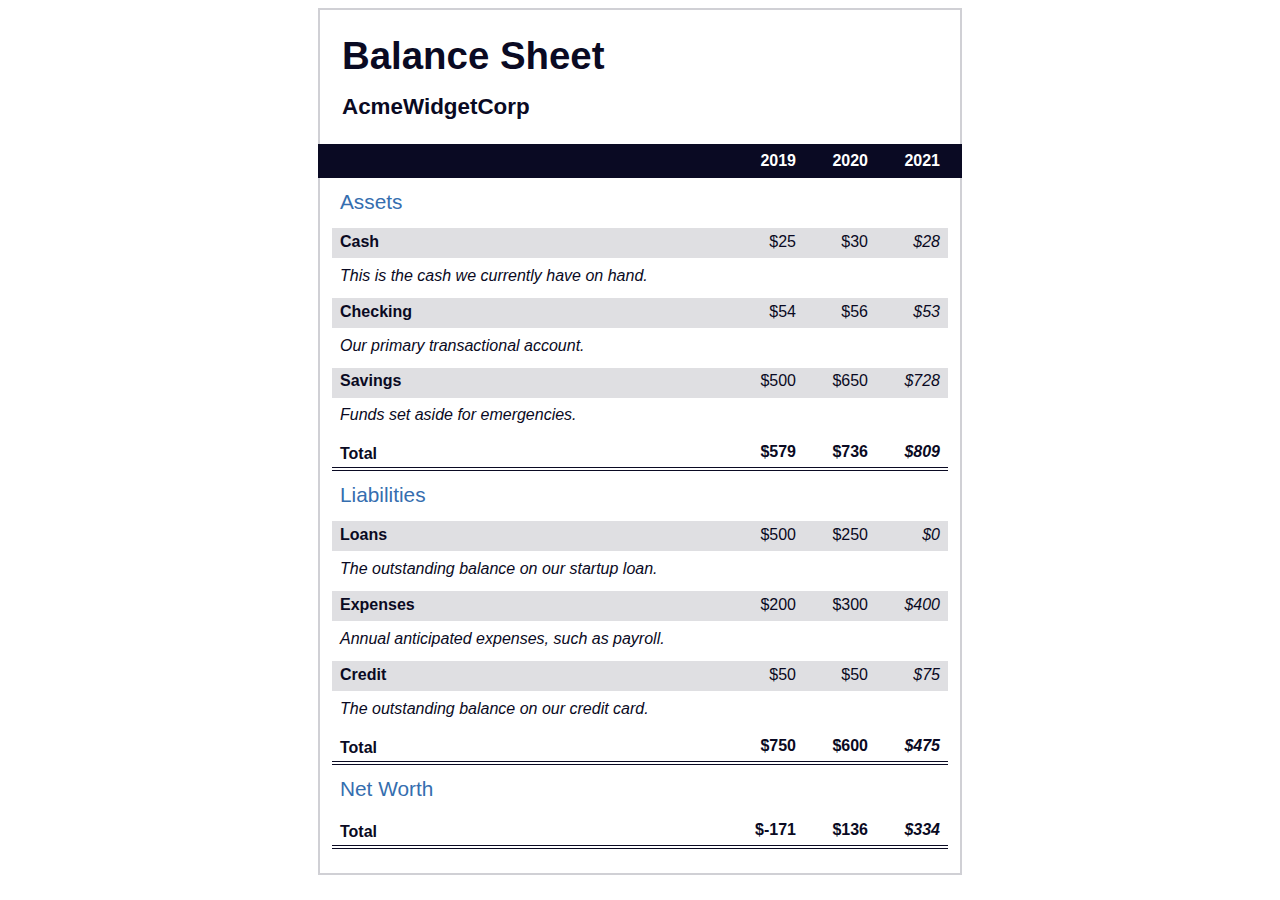
<file: BalanceSheet/index.html>
<!DOCTYPE html>
<html lang="en">

<head>
    <meta charset="UTF-8">
    <meta name="viewport" content="width=device-width, initial-scale=1.0">
    <title>Balance Sheet</title>
    <link rel="stylesheet" href="./styles.css">
</head>

<body>
    <main>
        <section>
            <h1>
                <span class="flex">
                    <span>AcmeWidgetCorp</span>
                    <span>Balance Sheet</span>
                </span>
            </h1>
            <div id="years" aria-hidden="true">
                <span class="year">2019</span>
                <span class="year">2020</span>
                <span class="year">2021</span>
            </div>
            <div class="table-wrap">
                <table>
                    <caption>Assets</caption>
                    <thead>
                        <tr>
                            <td></td>
                            <th><span class="sr-only year">2019</span></th>
                            <th><span class="sr-only year">2020</span></th>
                            <th class="current"><span class="sr-only year">2021</span></th>
                        </tr>
                    </thead>
                    <tbody>
                        <tr class="data">
                            <th>Cash <span class="description">This is the cash we currently have on hand.</span></th>
                            <td>$25</td>
                            <td>$30</td>
                            <td class="current">$28</td>
                        </tr>
                        <tr class="data">
                            <th>Checking <span class="description">Our primary transactional account.</span></th>
                            <td>$54</td>
                            <td>$56</td>
                            <td class="current">$53</td>
                        </tr>
                        <tr class="data">
                            <th>Savings <span class="description">Funds set aside for emergencies.</span></th>
                            <td>$500</td>
                            <td>$650</td>
                            <td class="current">$728</td>
                        </tr>
                        <tr class="total">
                            <th>Total <span class="sr-only">Assets</span></th>
                            <td>$579</td>
                            <td>$736</td>
                            <td class="current">$809</td>
                        </tr>
                    </tbody>
                </table>
                <table>
                    <caption>Liabilities</caption>
                    <thead>
                        <tr>
                            <td></td>
                            <th><span class="sr-only">2019</span></th>
                            <th><span class="sr-only">2020</span></th>
                            <th><span class="sr-only">2021</span></th>
                        </tr>
                    </thead>
                    <tbody>
                        <tr class="data">
                            <th>Loans <span class="description">The outstanding balance on our startup loan.</span></th>
                            <td>$500</td>
                            <td>$250</td>
                            <td class="current">$0</td>
                        </tr>
                        <tr class="data">
                            <th>Expenses <span class="description">Annual anticipated expenses, such as payroll.</span>
                            </th>
                            <td>$200</td>
                            <td>$300</td>
                            <td class="current">$400</td>
                        </tr>
                        <tr class="data">
                            <th>Credit <span class="description">The outstanding balance on our credit card.</span></th>
                            <td>$50</td>
                            <td>$50</td>
                            <td class="current">$75</td>
                        </tr>
                        <tr class="total">
                            <th>Total <span class="sr-only">Liabilities</span></th>
                            <td>$750</td>
                            <td>$600</td>
                            <td class="current">$475</td>
                        </tr>
                    </tbody>
                </table>
                <table>
                    <caption>Net Worth</caption>
                    <thead>
                        <tr>
                            <td></td>
                            <th><span class="sr-only">2019</span></th>
                            <th><span class="sr-only">2020</span></th>
                            <th><span class="sr-only">2021</span></th>
                        </tr>
                    </thead>
                    <tbody>
                        <tr class="total">
                            <th>Total <span class="sr-only">Net Worth</span></th>
                            <td>$-171</td>
                            <td>$136</td>
                            <td class="current">$334</td>
                        </tr>
                    </tbody>
                </table>
            </div>
        </section>
    </main>
</body>

</html>
</file>
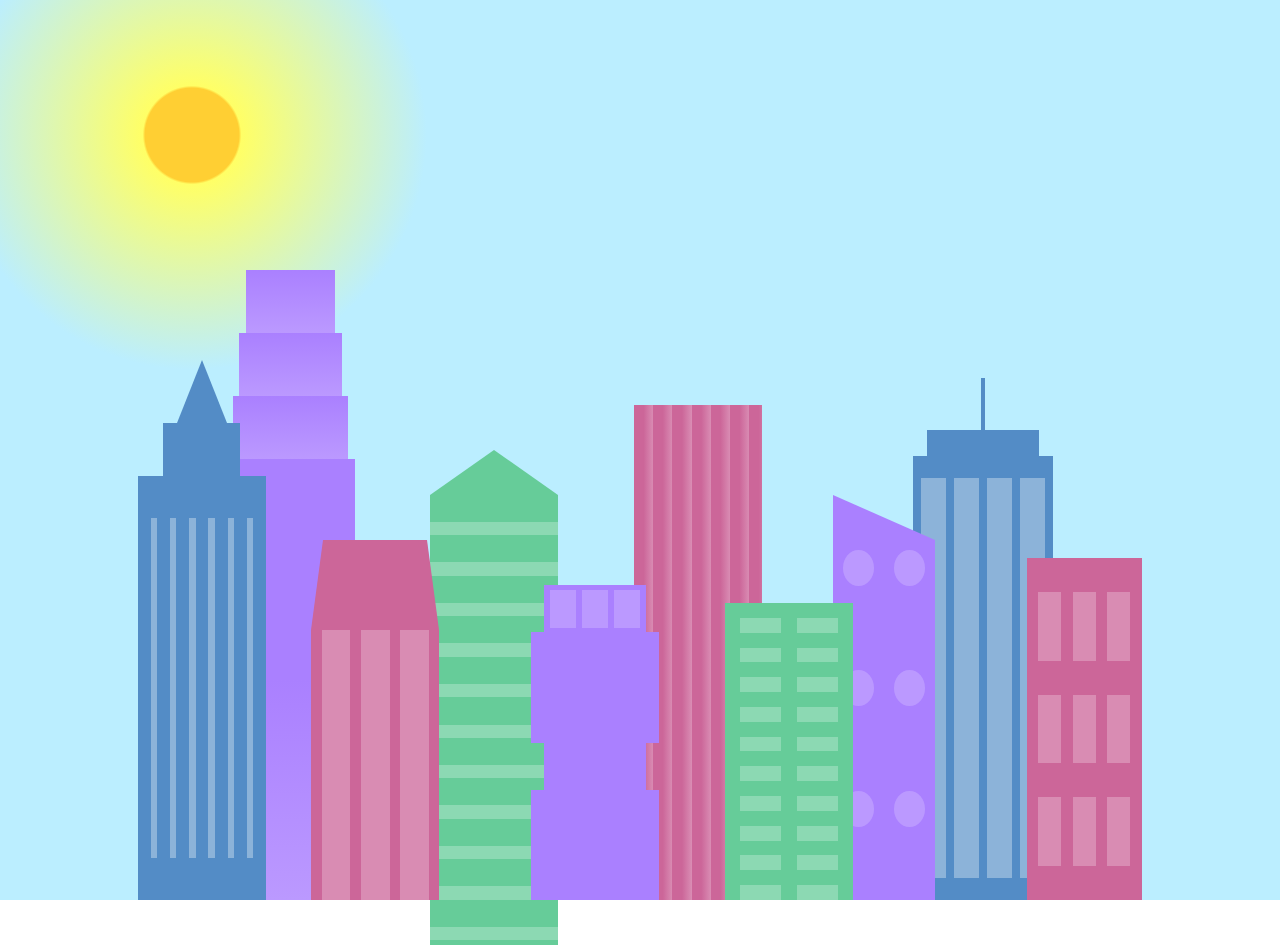
<file: BuildingACitySkyline/index.html>
<!DOCTYPE html>
<html lang="en">    
  <head>
    <meta charset="UTF-8">
    <title>City Skyline</title>
    <link href="styles.css" rel="stylesheet" />   
  </head>

  <body>
    <div class="background-buildings sky">
      <div></div>
      <div></div>
      <div class="bb1 building-wrap">
        <div class="bb1a bb1-window"></div>
        <div class="bb1b bb1-window"></div>
        <div class="bb1c bb1-window"></div>
        <div class="bb1d"></div>
      </div>
      <div class="bb2">
        <div class="bb2a"></div>
        <div class="bb2b"></div>
      </div>
      <div class="bb3"></div>
      <div></div>
      <div class="bb4 building-wrap">
        <div class="bb4a"></div>
        <div class="bb4b"></div>
        <div class="bb4c window-wrap">
          <div class="bb4-window"></div>
          <div class="bb4-window"></div>
          <div class="bb4-window"></div>
          <div class="bb4-window"></div>
        </div>
      </div>
      <div></div>
      <div></div>
    </div>

    <div class="foreground-buildings">
      <div></div>
      <div></div>
      <div class="fb1 building-wrap">
        <div class="fb1a"></div>
        <div class="fb1b"></div>
        <div class="fb1c"></div>
      </div>
      <div class="fb2">
        <div class="fb2a"></div>
        <div class="fb2b window-wrap">
          <div class="fb2-window"></div>
          <div class="fb2-window"></div>
          <div class="fb2-window"></div>
        </div>
      </div>
      <div></div>
      <div class="fb3 building-wrap">
        <div class="fb3a window-wrap">
          <div class="fb3-window"></div>
          <div class="fb3-window"></div>
          <div class="fb3-window"></div>
        </div>
        <div class="fb3b"></div>
        <div class="fb3a"></div>
        <div class="fb3b"></div>
      </div>
      <div class="fb4">
        <div class="fb4a"></div>
        <div class="fb4b">
          <div class="fb4-window"></div>
          <div class="fb4-window"></div>
          <div class="fb4-window"></div>
          <div class="fb4-window"></div>
          <div class="fb4-window"></div>
          <div class="fb4-window"></div>
        </div>
      </div>
      <div class="fb5"></div>
      <div class="fb6"></div>
      <div></div>
      <div></div>
    </div>
  </body>
</html>
</file>
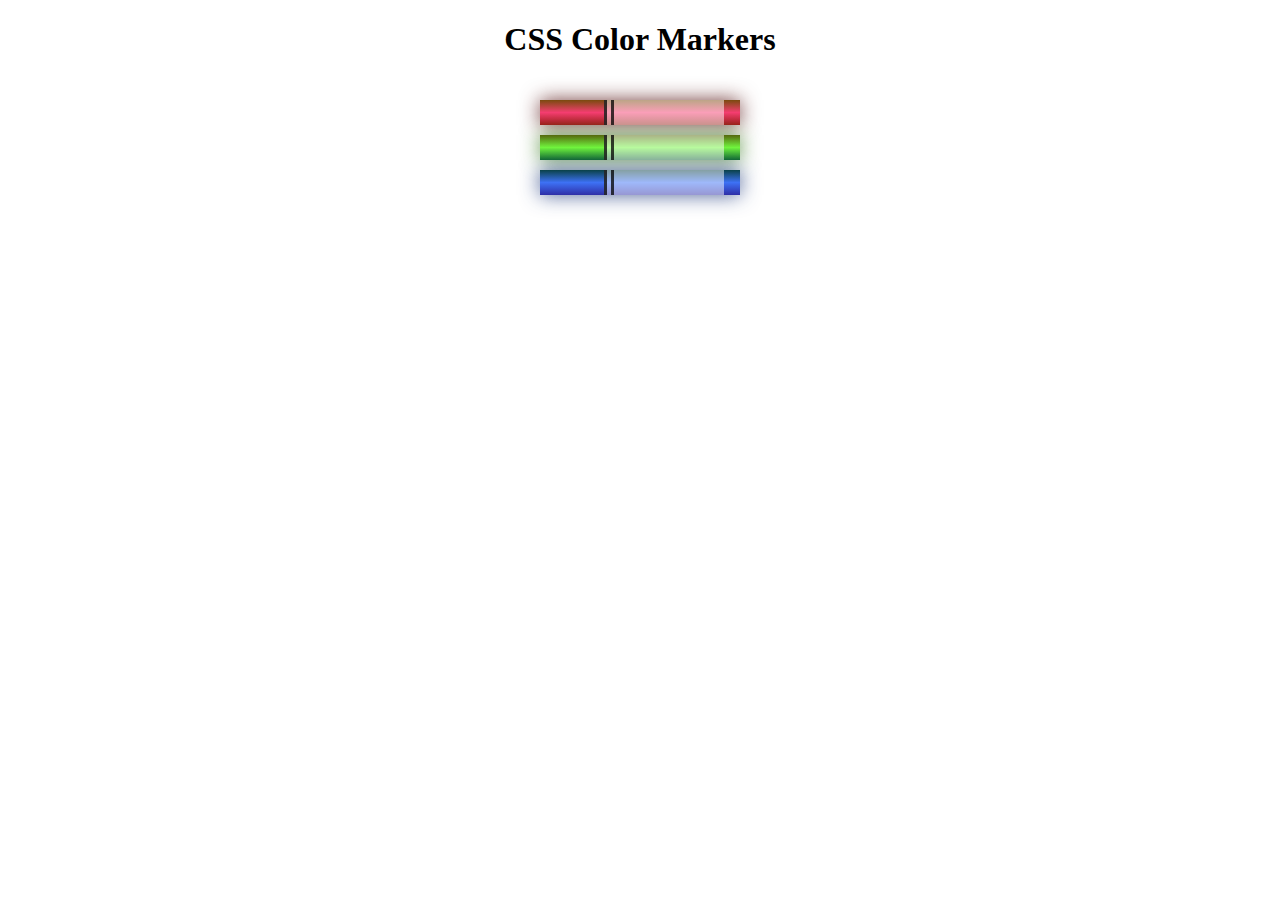
<file: ColoredMarkers/index.html>
<!DOCTYPE html>
<html lang="en">
  <head>
    <meta charset="utf-8">
    <meta name="viewport" content="width=device-width, initial-scale=1.0">
    <title>Colored Markers</title>
    <link rel="stylesheet" href="styles.css">
  </head>
  <body>
    <h1>CSS Color Markers</h1>
    <div class="container">
      <div class="marker red">
        <div class="cap"></div>
        <div class="sleeve"></div>
      </div>
      <div class="marker green">
        <div class="cap"></div>
        <div class="sleeve"></div>
      </div>
      <div class="marker blue">
        <div class="cap"></div>
        <div class="sleeve"></div>
      </div>
    </div>
  </body>
</html>
</file>
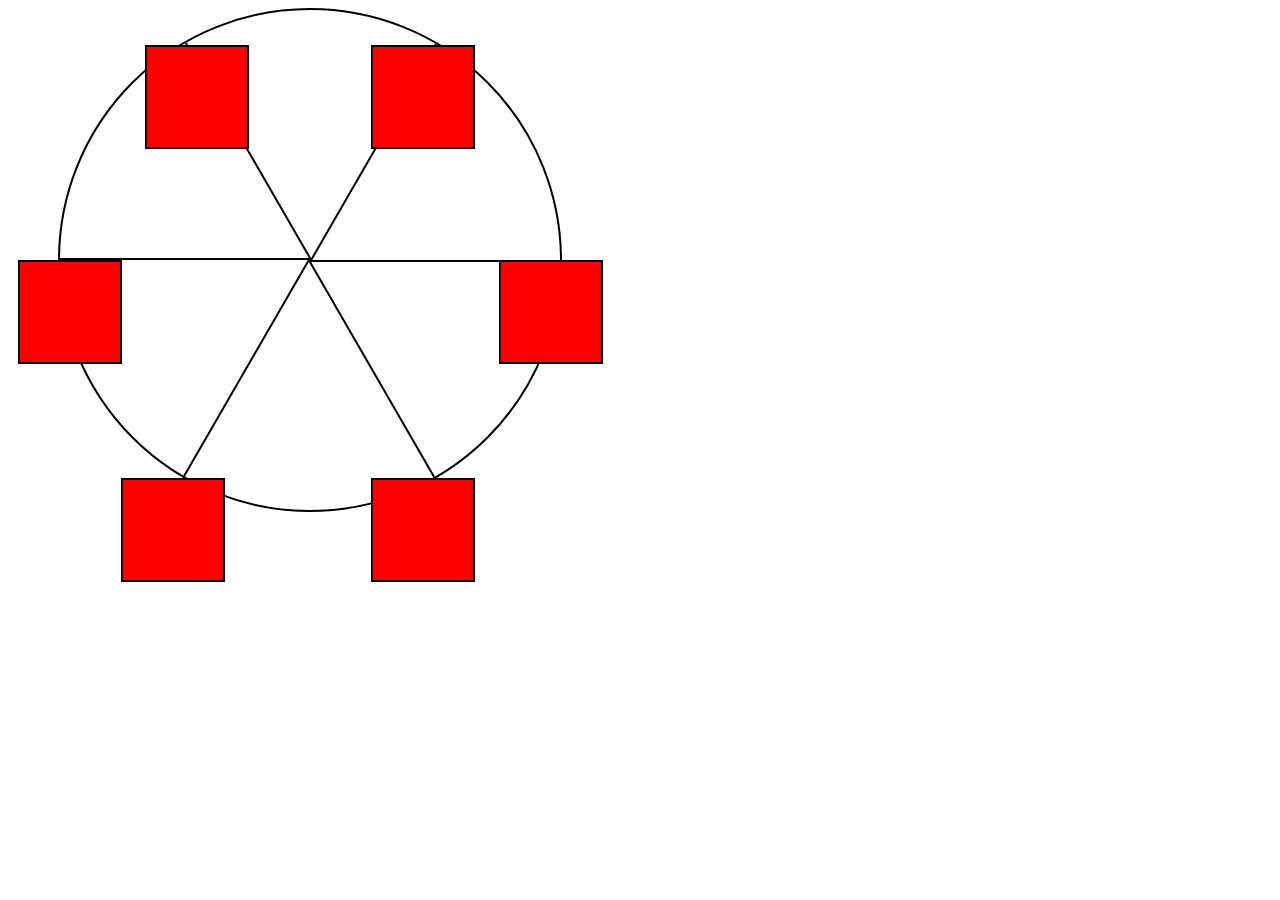
<file: FerrisWheel/index.html>
<!DOCTYPE html>
<html lang="en">

<head>
    <meta charset="UTF-8">
    <title>Ferris Wheel</title>
    <link rel="stylesheet" href="./styles.css">
</head>

<body>
    <div class="wheel">
        <span class="line"></span>
        <span class="line"></span>
        <span class="line"></span>
        <span class="line"></span>
        <span class="line"></span>
        <span class="line"></span>

        <div class="cabin"></div>
        <div class="cabin"></div>
        <div class="cabin"></div>
        <div class="cabin"></div>
        <div class="cabin"></div>
        <div class="cabin"></div>
    </div>
</body>

</html>
</file>
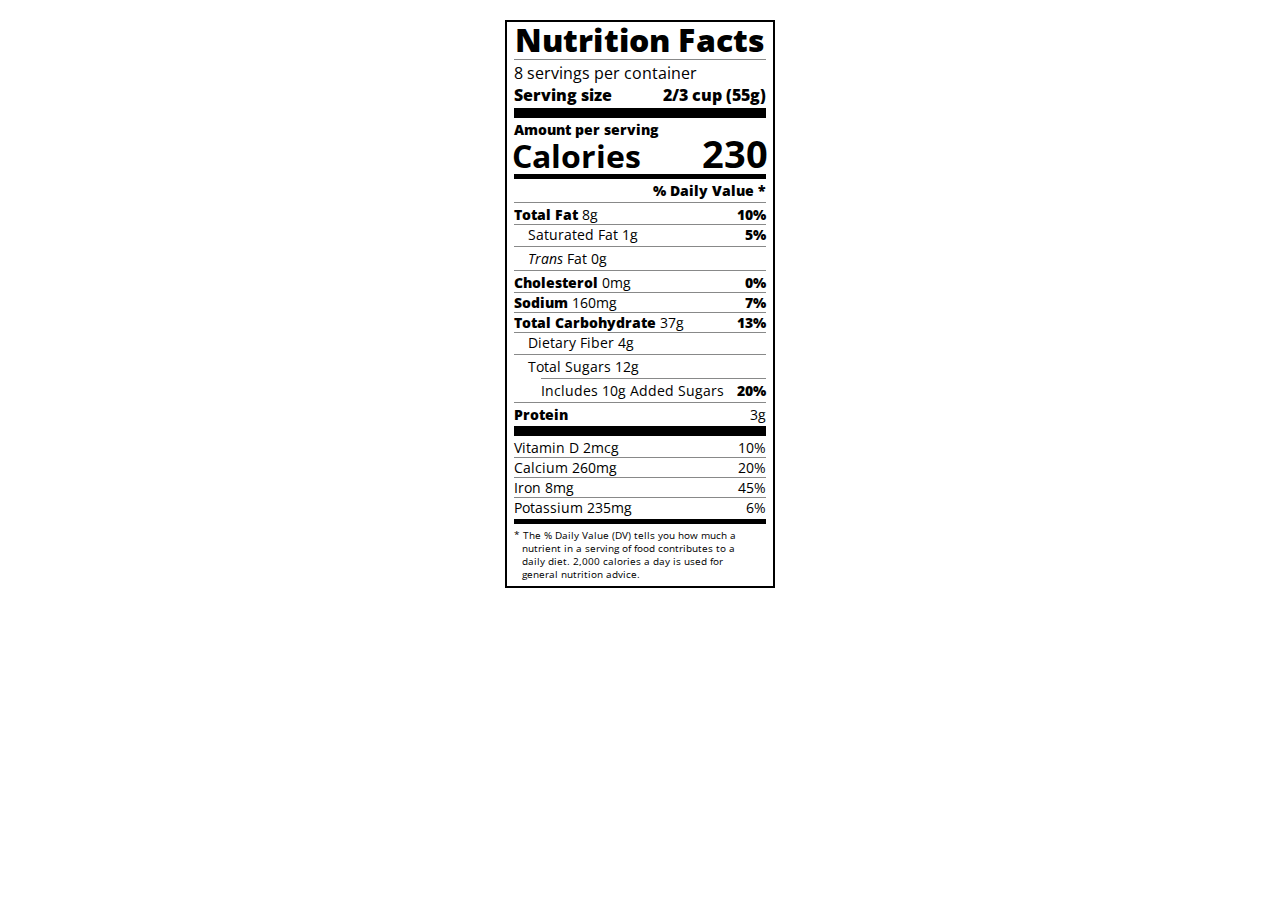
<file: NutritionLabel/index.html>
<!DOCTYPE html>
<html lang="en">

<head>
    <meta charset="UTF-8">
    <title>Nutrition Label</title>
    <link href="https://fonts.googleapis.com/css?family=Open+Sans:400,700,800" rel="stylesheet">
    <link href="./styles.css" rel="stylesheet">
</head>

<body>
    <div class="label">
        <header>
            <h1 class="bold">Nutrition Facts</h1>
            <div class="divider"></div>
            <p>8 servings per container</p>
            <p class="bold">Serving size <span>2/3 cup (55g)</span></p>
        </header>
        <div class="divider large"></div>
        <div class="calories-info">
            <div class="left-container">
                <h2 class="bold small-text">Amount per serving</h2>
                <p>Calories</p>
            </div>
            <span>230</span>
        </div>
        <div class="divider medium"></div>
        <div class="daily-value small-text">
            <p class="bold right no-divider">% Daily Value *</p>
            <div class="divider"></div>
            <p><span><span class="bold">Total Fat</span> 8g</span> <span class="bold">10%</span></p>
            <p class="indent no-divider">Saturated Fat 1g <span class="bold">5%</span></p>
            <div class="divider"></div>
            <p class="indent no-divider"><span><i>Trans</i> Fat 0g</span></p>
            <div class="divider"></div>
            <p><span><span class="bold">Cholesterol</span> 0mg</span> <span class="bold">0%</span></p>
            <p><span><span class="bold">Sodium</span> 160mg</span> <span class="bold">7%</span></p>
            <p><span><span class="bold">Total Carbohydrate</span> 37g</span> <span class="bold">13%</span></p>
            <p class="indent no-divider">Dietary Fiber 4g</p>
            <div class="divider"></div>
            <p class="indent no-divider">Total Sugars 12g</p>
            <div class="divider double-indent"></div>
            <p class="double-indent no-divider">Includes 10g Added Sugars <span class="bold">20%</span>
            <div class="divider"></div>
            <p class="no-divider"><span class="bold">Protein</span> 3g</p>
            <div class="divider large"></div>
            <p>Vitamin D 2mcg <span>10%</span></p>
            <p>Calcium 260mg <span>20%</span></p>
            <p>Iron 8mg <span>45%</span></p>
            <p class="no-divider">Potassium 235mg <span>6%</span></p>
        </div>
        <div class="divider medium"></div>
        <p class="note">* The % Daily Value (DV) tells you how much a nutrient in a serving of food contributes to a
            daily
            diet. 2,000 calories a day is used for general nutrition advice.</p>
    </div>
</body>

</html>
</file>
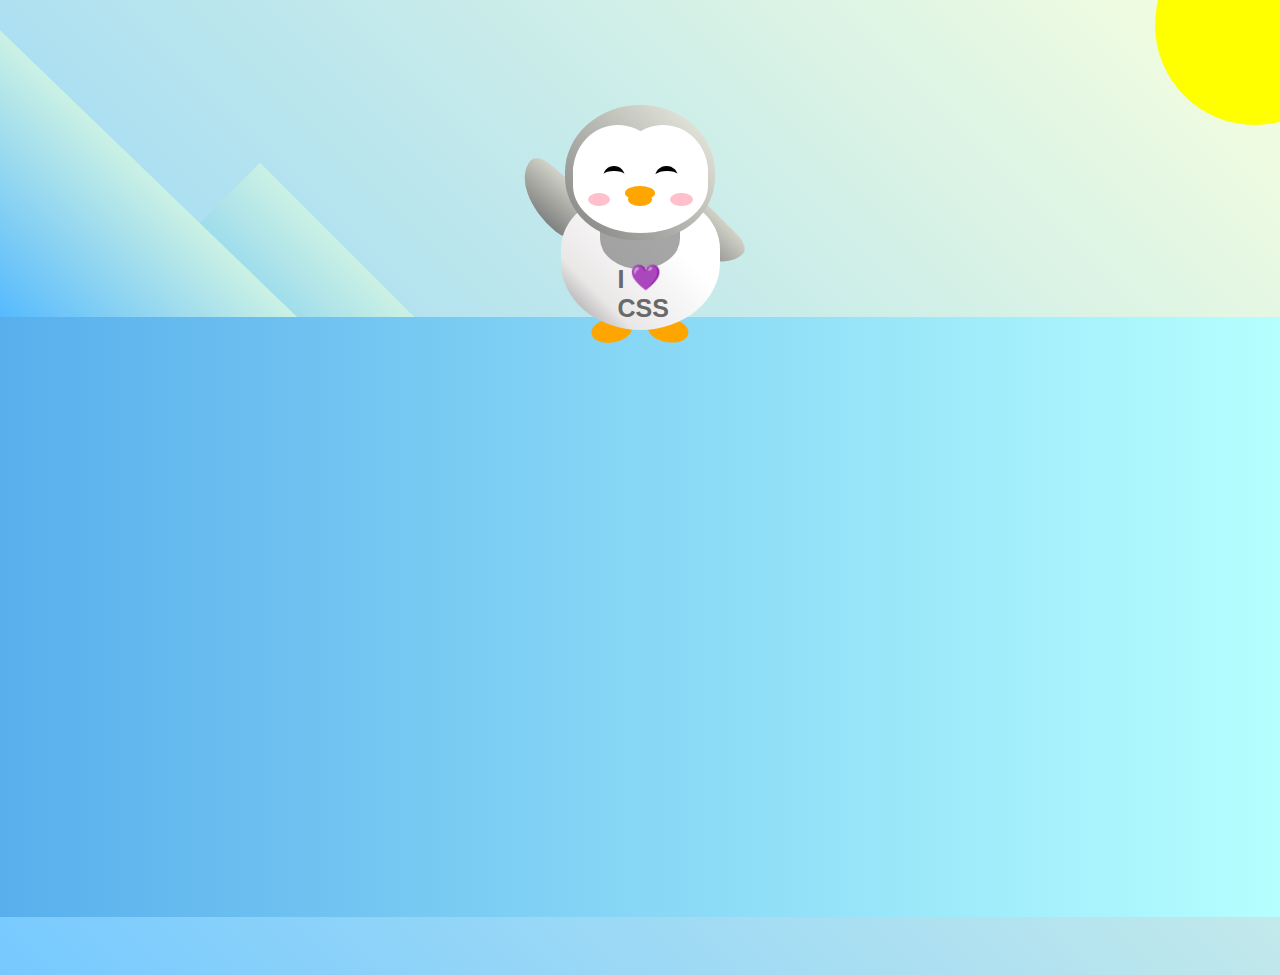
<file: Penguin/index.html>
<!DOCTYPE html>
<html lang="en">

<head>
    <meta charset="UTF-8" />
    <link rel="stylesheet" href="./styles.css" />
    <title>Penguin</title>
    <meta name="viewport" content="width=device-width, initial-scale=1.0" />
</head>

<body>
    <div class="left-mountain"></div>
    <div class="back-mountain"></div>
    <div class="sun"></div>
    <div class="penguin">
        <div class="penguin-head">
            <div class="face left"></div>
            <div class="face right"></div>
            <div class="chin"></div>
            <div class="eye left">
                <div class="eye-lid"></div>
            </div>
            <div class="eye right">
                <div class="eye-lid"></div>
            </div>
            <div class="blush left"></div>
            <div class="blush right"></div>
            <div class="beak top"></div>
            <div class="beak bottom"></div>
        </div>
        <div class="shirt">
            <div>💜</div>
            <p>I CSS</p>
        </div>
        <div class="penguin-body">
            <div class="arm left"></div>
            <div class="arm right"></div>
            <div class="foot left"></div>
            <div class="foot right"></div>
        </div>
    </div>

    <div class="ground"></div>
</body>

</html>
</file>
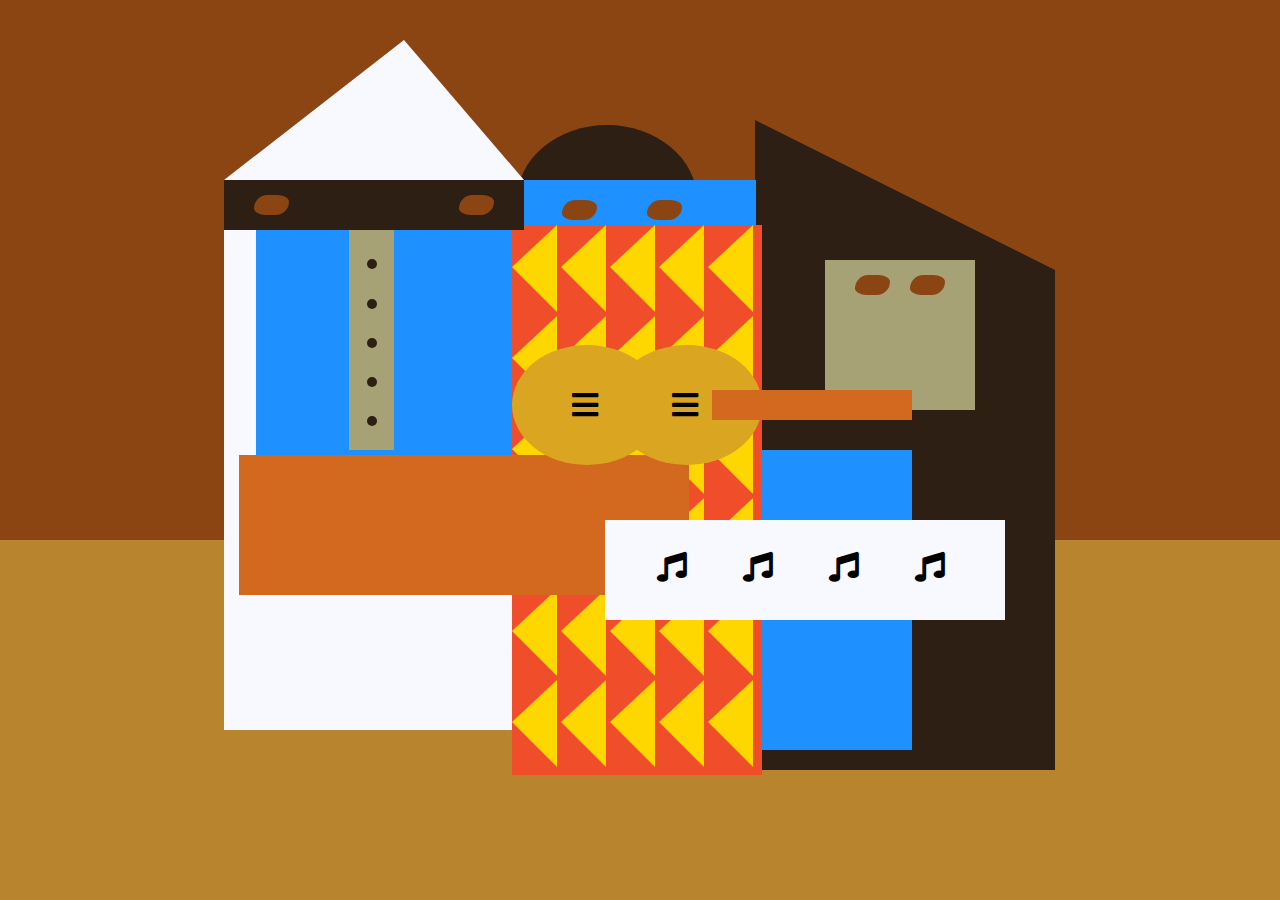
<file: PicassoPainting/index.html>
<!DOCTYPE html>
<html lang="en">

<head>
    <meta charset="utf-8">
    <title>Picasso Painting</title>
    <link rel="stylesheet" href="./styles.css" />
    <link rel="stylesheet" href="https://use.fontawesome.com/releases/v5.8.2/css/all.css">
</head>

<body>
    <div id="back-wall"></div>
    <div class="characters">
        <div id="offwhite-character">
            <div id="white-hat"></div>
            <div id="black-mask">
                <div class="eyes left"></div>
                <div class="eyes right"></div>
            </div>
            <div id="gray-instrument">
                <div class="black-dot"></div>
                <div class="black-dot"></div>
                <div class="black-dot"></div>
                <div class="black-dot"></div>
                <div class="black-dot"></div>
            </div>
            <div id="tan-table"></div>
        </div>
        <div id="black-character">
            <div id="black-hat"></div>
            <div id="gray-mask">
                <div class="eyes left"></div>
                <div class="eyes right"></div>
            </div>
            <div id="white-paper">
                <i class="fas fa-music"></i>
                <i class="fas fa-music"></i>
                <i class="fas fa-music"></i>
                <i class="fas fa-music"></i>
            </div>
        </div>
        <div class="blue" id="blue-left"></div>
        <div class="blue" id="blue-right"></div>
        <div id="orange-character">
            <div id="black-round-hat"></div>
            <div id="eyes-div">
                <div class="eyes left"></div>
                <div class="eyes right"></div>
            </div>
            <div id="triangles">
                <div class="triangle"></div>
                <div class="triangle"></div>
                <div class="triangle"></div>
                <div class="triangle"></div>
                <div class="triangle"></div>
                <div class="triangle"></div>
                <div class="triangle"></div>
                <div class="triangle"></div>
                <div class="triangle"></div>
                <div class="triangle"></div>
                <div class="triangle"></div>
                <div class="triangle"></div>
                <div class="triangle"></div>
                <div class="triangle"></div>
                <div class="triangle"></div>
                <div class="triangle"></div>
                <div class="triangle"></div>
                <div class="triangle"></div>
                <div class="triangle"></div>
                <div class="triangle"></div>
                <div class="triangle"></div>
                <div class="triangle"></div>
                <div class="triangle"></div>
                <div class="triangle"></div>
                <div class="triangle"></div>
                <div class="triangle"></div>
                <div class="triangle"></div>
                <div class="triangle"></div>
                <div class="triangle"></div>
                <div class="triangle"></div>
            </div>
            <div id="guitar">
                <div class="guitar" id="guitar-left">
                    <i class="fas fa-bars"></i>
                </div>
                <div class="guitar" id="guitar-right">
                    <i class="fas fa-bars"></i>
                </div>
                <div id="guitar-neck"></div>
            </div>
        </div>
    </div>
</body>

</html>
</file>
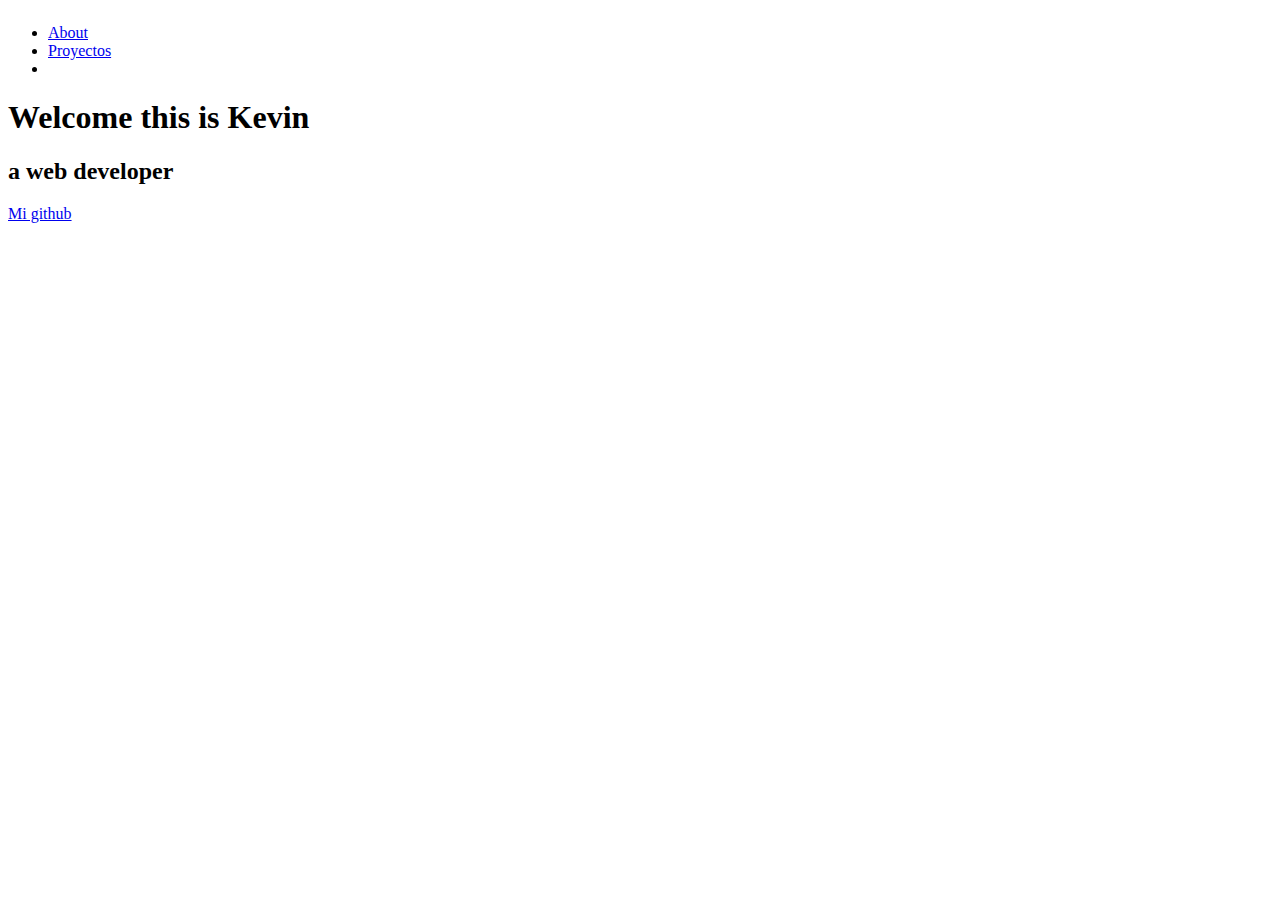
<file: Portafolio/index.html>
<!DOCTYPE html>
<html lang="en">

<head>
    <meta charset="UTF-8">
    <meta name='viewport' content='width=device-width, initial-scale=1'>
    <link rel="stylesheet" href="styles.css">
</head>

<body>
    <header>
        <nav id="navbar">
            <ul>
                <li>
                    <a class="nav-link" href="#welcome-section">About<a>
                </li>
                <li><a class="nav-link" href="#projects">Proyectos</a></li>
                <li><a class="nav-link" href=""></a></li>
            </ul>
        </nav>
    </header>
    <main>
        <div>
            <section id="welcome-section">
                <h1>Welcome this is Kevin</h1>
                <h2>a web developer</h2>
            </section>
        </div>
        <div>
            <section id="projects">
                <div class="project-tile">
                    <a id="profile-link" href="https://github.com/kjarj54" target="_blank">Mi github</a>
                </div>
            </section>
        </div>
        <div>
            <section id="">

            </section>
        </div>
    </main>
</body>

</html>
</file>
<file: BalanceSheet/styles.css>
span[class~="sr-only"] {
    border: 0 !important;
    clip: rect(1px, 1px, 1px, 1px) !important;
    clip-path: inset(50%) !important;
    height: 1px !important;
    width: 1px !important;
    position: absolute !important;
    overflow: hidden !important;
    white-space: nowrap !important;
    padding: 0 !important;
    margin: -1px !important;
  }
  
  html {
    box-sizing: border-box;
  }
  
  body {
    font-family: sans-serif;
    color: #0a0a23;
  }
  
  h1 {
    max-width: 37.25rem;
    margin: 0 auto;
    padding: 1.5rem 1.25rem;
  }
  
  h1 .flex {
    display: flex;
    flex-direction: column-reverse;
    gap: 1rem;
  }
  
  h1 .flex span:first-of-type {
    font-size: 0.7em;
  }
  
  h1 .flex span:last-of-type {
    font-size: 1.2em;
  }
  
  section {
    max-width: 40rem;
    margin: 0 auto;
    border: 2px solid #d0d0d5;
  }
  
  #years {
    display: flex;
    justify-content: flex-end;
    position: sticky;
    z-index: 999;
    top: 0;
    background: #0a0a23;
    color: #fff;
    padding: 0.5rem calc(1.25rem + 2px) 0.5rem 0;
    margin: 0 -2px;
  }
  
  #years span[class] {
    font-weight: bold;
    width: 4.5rem;
    text-align: right;
  }
  
  .table-wrap {
    padding: 0 0.75rem 1.5rem 0.75rem;
  }
  
  table {
    border-collapse: collapse;
    border: 0;
    width: 100%;
    position: relative;
    margin-top: 3rem;
  }
  
  table caption {
    color: #356eaf;
    font-size: 1.3em;
    font-weight: normal;
    position: absolute;
    top: -2.25rem;
    left: 0.5rem;
  }
  
  tbody td {
    width: 100vw;
    min-width: 4rem;
    max-width: 4rem;
  }
  
  tbody th {
    width: calc(100% - 12rem);
  }
  
  tr[class="total"] {
    border-bottom: 4px double #0a0a23;
    font-weight: bold;
  }
  
  tr[class="total"] th {
    text-align: left;
    padding: 0.5rem 0 0.25rem 0.5rem;
  }
  
  tr.total td {
    text-align: right;
    padding: 0 0.25rem;
  }
  
  tr.total td:nth-of-type(3) {
    padding-right: 0.5rem;
  }
  
  tr.total:hover {
    background-color: #99c9ff;
  }
  
  td.current {
    font-style: italic;
  }
  
  tr.data {
    background-image: linear-gradient(to bottom, #dfdfe2 1.845rem, white 1.845rem);
  }
  
  tr.data th {
    text-align: left;
    padding-top: 0.3rem;
    padding-left: 0.5rem;
  }
  
  tr.data th .description {
    display: block;
    font-weight: normal;
    font-style: italic;
    padding: 1rem 0 0.75rem;
    margin-right: -13.5rem;
  }
  
  tr.data td {
    vertical-align: top;
    padding: 0.3rem 0.25rem 0;
    text-align: right;
  }
  
  tr.data td:last-of-type{
    padding-right:0.5rem;
  }
</file>
<file: BuildingACitySkyline/styles.css>
:root {
    --building-color1: #aa80ff;
    --building-color2: #66cc99;
    --building-color3: #cc6699;
    --building-color4: #538cc6;
    --window-color1: #bb99ff;
    --window-color2: #8cd9b3;
    --window-color3: #d98cb3;
    --window-color4: #8cb3d9;
  }
  
  * {
    box-sizing: border-box;
  }
  
  body {
    height: 100vh;
    margin: 0;
    overflow: hidden;
  }
  
  .background-buildings, .foreground-buildings {
    width: 100%;
    height: 100%;
    display: flex;
    align-items: flex-end;
    justify-content: space-evenly;
    position: absolute;
    top: 0;
  }
  
  .building-wrap {
    display: flex;
    flex-direction: column;
    align-items: center;
  }
  
  .window-wrap {
    display: flex;
    align-items: center;
    justify-content: space-evenly;
  }
  
  .sky {
    background: radial-gradient(
        closest-corner circle at 15% 15%,
        #ffcf33,
        #ffcf33 20%,
        #ffff66 21%,
        #bbeeff 100%
      );
  }
  
  /* BACKGROUND BUILDINGS - "bb" stands for "background building" */
  .bb1 {
    width: 10%;
    height: 70%;
  }
  
  .bb1a {
    width: 70%;
  }
    
  .bb1b {
    width: 80%;
  }
    
  .bb1c {
    width: 90%;
  }
  
  .bb1d {
    width: 100%;
    height: 70%;
    background: linear-gradient(
        var(--building-color1) 50%,
        var(--window-color1)
      );
  }
  
  .bb1-window {
    height: 10%;
    background: linear-gradient(
        var(--building-color1),
        var(--window-color1)
      );
  }
  
  .bb2 {
    width: 10%;
    height: 50%;
  }
  
  .bb2a {
    border-bottom: 5vh solid var(--building-color2);
    border-left: 5vw solid transparent;
    border-right: 5vw solid transparent;
  }
  
  .bb2b {
    width: 100%;
    height: 100%;
    background: repeating-linear-gradient(
        var(--building-color2),
        var(--building-color2) 6%,
        var(--window-color2) 6%,
        var(--window-color2) 9%
      );
  }
  
  .bb3 {
    width: 10%;
    height: 55%;
    background: repeating-linear-gradient(
        90deg,
        var(--building-color3),
        var(--building-color3),
        var(--window-color3) 15%
      );
  }
  
  .bb4 {
    width: 11%;
    height: 58%;
  }
  
  .bb4a {
    width: 3%;
    height: 10%;
    background-color: var(--building-color4);
  }
  
  .bb4b {
    width: 80%;
    height: 5%;
    background-color: var(--building-color4);
  }
    
  .bb4c {
    width: 100%;
    height: 85%;
    background-color: var(--building-color4);
  }
  
  .bb4-window {
    width: 18%;
    height: 90%;
    background-color: var(--window-color4);
  }
  
  /* FOREGROUND BUILDINGS - "fb" stands for "foreground building" */
  .fb1 {
    width: 10%;
    height: 60%;
  }
  
  .fb1a {
    border-bottom: 7vh solid var(--building-color4);
    border-left: 2vw solid transparent;
    border-right: 2vw solid transparent;
  }
  
  .fb1b {
    width: 60%;
    height: 10%;
    background-color: var(--building-color4);
  }
    
  .fb1c {
    width: 100%;
    height: 80%;
    background: repeating-linear-gradient(
        90deg,
        var(--building-color4),
        var(--building-color4) 10%,
        transparent 10%,
        transparent 15%
      ),
      repeating-linear-gradient(
        var(--building-color4),
        var(--building-color4) 10%,
        var(--window-color4) 10%,
        var(--window-color4) 90%
      );
  }
  
  .fb2 {
    width: 10%;
    height: 40%;
  }
  
  .fb2a {
    width: 100%;
    border-bottom: 10vh solid var(--building-color3);
    border-left: 1vw solid transparent;
    border-right: 1vw solid transparent;
  }
  
  .fb2b {
    width: 100%;
    height: 75%;
    background-color: var(--building-color3);
  }
  
  .fb2-window {
    width: 22%;
    height: 100%;
    background-color: var(--window-color3);
  }
  
  .fb3 {
    width: 10%;
    height: 35%;
  }
    
  .fb3a {
    width: 80%;
    height: 15%;
    background-color: var(--building-color1);
  }
    
  .fb3b {
    width: 100%;
    height: 35%;
    background-color: var(--building-color1);
  }
  
  .fb3-window {
    width: 25%;
    height: 80%;
    background-color: var(--window-color1);
  }
  
  .fb4 {
    width: 8%;
    height: 45%;
    position: relative;
    left: 10%;
  }
  
  .fb4a {
    border-top: 5vh solid transparent;
    border-left: 8vw solid var(--building-color1);
  }
  
  .fb4b {
    width: 100%;
    height: 89%;
    background-color: var(--building-color1);
    display: flex;
    flex-wrap: wrap;
  }
  
  .fb4-window {
    width: 30%;
    height: 10%;
    border-radius: 50%;
    background-color: var(--window-color1);
    margin: 10%;
  }
  
  .fb5 {
    width: 10%;
    height: 33%;
    position: relative;
    right: 10%;
    background: repeating-linear-gradient(
        var(--building-color2),
        var(--building-color2) 5%,
        transparent 5%,
        transparent 10%
      ),
      repeating-linear-gradient(
        90deg,
        var(--building-color2),
        var(--building-color2) 12%,
        var(--window-color2) 12%,
        var(--window-color2) 44%
      );
  }
  
  .fb6 {
    width: 9%;
    height: 38%;
    background: repeating-linear-gradient(
        90deg,
        var(--building-color3),
        var(--building-color3) 10%,
        transparent 10%,
        transparent 30%
      ),
      repeating-linear-gradient(
        var(--building-color3),
        var(--building-color3) 10%,
        var(--window-color3) 10%,
        var(--window-color3) 30%
      );
  }
  
  @media (max-width: 1000px) {
    :root {
      --building-color1: #000;
      --building-color2: #000;
      --building-color3: #000;
      --building-color4: #000;
      --window-color1:#777;
      --window-color2:#777;
      --window-color3:#777;
      --window-color4:#777;
    }
    .sky {
      background: radial-gradient(
          closest-corner circle at 15% 15%,
          #ccc,
          #ccc 20%,
          #445 21%,
          #223 100%
        );
    }
  }
</file>
<file: ColoredMarkers/styles.css>
h1 {
    text-align: center;
  }
  
  .container {
    background-color: rgb(255, 255, 255);
    padding: 10px 0;
  }
  
  .marker {
    width: 200px;
    height: 25px;
    margin: 10px auto;
  }
  
  .cap {
    width: 60px;
    height: 25px;
  }
  
  .sleeve {
    width: 110px;
    height: 25px;
    background-color: rgba(255, 255, 255, 0.5);
    border-left: 10px double rgba(0, 0, 0, 0.75);
  }
  
  .cap, .sleeve {
    display: inline-block;
  }
  
  .red {
    background: linear-gradient(rgb(122, 74, 14), rgb(245, 62, 113), rgb(162, 27, 27));
    box-shadow: 0 0 20px 0 rgba(83, 14, 14, 0.8);
  }
  
  .green {
    background: linear-gradient(#55680D, #71F53E, #116C31);
    box-shadow: 0 0 20px 0 #3B7E20CC;
  }
  
  .blue {
    background: linear-gradient(hsl(186, 76%, 16%), hsl(223, 90%, 60%), hsl(240, 56%, 42%));
    box-shadow: 0 0 20px 0 hsla(223, 59%, 31%, 0.8);
  }
</file>
<file: FerrisWheel/styles.css>
.wheel {
  border: 2px solid black;
  border-radius: 50%;
  margin-left: 50px;
  position: absolute;
  height: 55vw;
  width: 55vw;
  max-width: 500px;
  max-height: 500px;
  animation-name: wheel;
  animation-duration: 10s;
  animation-iteration-count: infinite;
  animation-timing-function: linear;
}

.line {
  background-color: black;
  width: 50%;
  height: 2px;
  position: absolute;
  top: 50%;
  left: 50%;
  transform-origin: 0% 0%;
}

.line:nth-of-type(2) {
  transform: rotate(60deg);
}
.line:nth-of-type(3) {
  transform: rotate(120deg);
}
.line:nth-of-type(4) {
  transform: rotate(180deg);
}
.line:nth-of-type(5) {
  transform: rotate(240deg);
}
.line:nth-of-type(6) {
  transform: rotate(300deg);
}

.cabin {
  background-color: red;
  width: 20%;
  height: 20%;
  position: absolute;
  border: 2px solid;
  transform-origin: 50% 0%;
  animation: cabins 10s ease-in-out infinite;
}

.cabin:nth-of-type(1) {
  right: -8.5%;
  top: 50%;
}
.cabin:nth-of-type(2) {
  right: 17%;
  top: 93.5%;
}
.cabin:nth-of-type(3) {
  right: 67%;
  top: 93.5%;
}
.cabin:nth-of-type(4) {
  left: -8.5%;
  top: 50%;
}
.cabin:nth-of-type(5) {
  left: 17%;
  top: 7%;
}
.cabin:nth-of-type(6) {
  right: 17%;
  top: 7%;
}

@keyframes wheel {
  0% {
    transform: rotate(0deg);
  }
  100% {
    transform: rotate(360deg);
  }
}

@keyframes cabins {
  0% {
    transform: rotate(0deg);
  }
  25% {
    background-color: yellow;
  }
  50% {
    background-color: purple;
  }
  75% {
    background-color: yellow;
  }
  100% {
    transform: rotate(-360deg);
  }
}
</file>
<file: NutritionLabel/styles.css>
* {
  box-sizing: border-box;
}

html {
  font-size: 16px;
}

body {
  font-family: "Open Sans", sans-serif;
}

.label {
  border: 2px solid black;
  width: 270px;
  margin: 20px auto;
  padding: 0 7px;
}

header h1 {
  text-align: center;
  margin: -4px 0;
  letter-spacing: 0.15px;
}

p {
  margin: 0;
  display: flex;
  justify-content: space-between;
}

.divider {
  border-bottom: 1px solid #888989;
  margin: 2px 0;
}

.bold {
  font-weight: 800;
}

.large {
  height: 10px;
}

.large,
.medium {
  background-color: black;
  border: 0;
}

.medium {
  height: 5px;
}

.small-text {
  font-size: 0.85rem;
}

.calories-info {
  display: flex;
  justify-content: space-between;
  align-items: flex-end;
}

.calories-info h2 {
  margin: 0;
}

.left-container p {
  margin: -5px -2px;
  font-size: 2em;
  font-weight: 700;
}

.calories-info span {
  margin: -7px -2px;
  font-size: 2.4em;
  font-weight: 700;
}

.right {
  justify-content: flex-end;
}

.indent {
  margin-left: 1em;
}

.double-indent {
  margin-left: 2em;
}

.daily-value p:not(.no-divider) {
  border-bottom: 1px solid #888989;
}

.note {
  font-size: 0.6rem;
  margin: 5px 0;
  padding: 0 8px;
  text-indent: -8px;
}
</file>
<file: Penguin/styles.css>
:root {
  --penguin-face: white;
  --penguin-picorna: orange;
  --penguin-skin: gray;
}

body {
  background: linear-gradient(45deg, rgb(118, 201, 255), rgb(247, 255, 222));
  margin: 0;
  padding: 0;
  width: 100%;
  height: 100vh;
  overflow: hidden;
}

.left-mountain {
  width: 300px;
  height: 300px;
  background: linear-gradient(rgb(203, 241, 228), rgb(80, 183, 255));
  position: absolute;
  transform: skew(0deg, 44deg);
  z-index: 2;
  margin-top: 100px;
}

.back-mountain {
  width: 300px;
  height: 300px;
  background: linear-gradient(rgb(203, 241, 228), rgb(47, 170, 255));
  position: absolute;
  z-index: 1;
  transform: rotate(45deg);
  left: 110px;
  top: 225px;
}

.sun {
  width: 200px;
  height: 200px;
  background-color: yellow;
  position: absolute;
  border-radius: 50%;
  top: -75px;
  right: -75px;
}

.penguin {
  width: 300px;
  height: 300px;
  margin: auto;
  margin-top: 75px;
  z-index: 4;
  position: relative;
  transition: transform 1s ease-in-out 0ms;
}

.penguin * {
  position: absolute;
}

.penguin:active {
  transform: scale(1.5);
  cursor: not-allowed;
}

.penguin-head {
  width: 50%;
  height: 45%;
  background: linear-gradient(45deg, var(--penguin-skin), rgb(239, 240, 228));
  border-radius: 70% 70% 65% 65%;
  top: 10%;
  left: 25%;
  z-index: 1;
}

.face {
  width: 60%;
  height: 70%;
  background-color: var(--penguin-face);
  border-radius: 70% 70% 60% 60%;
  top: 15%;
}

.face.left {
  left: 5%;
}

.face.right {
  right: 5%;
}

.chin {
  width: 90%;
  height: 70%;
  background-color: var(--penguin-face);
  top: 25%;
  left: 5%;
  border-radius: 70% 70% 100% 100%;
}

.eye {
  width: 15%;
  height: 17%;
  background-color: black;
  top: 45%;
  border-radius: 50%;
}

.eye.left {
  left: 25%;
}

.eye.right {
  right: 25%;
}

.eye-lid {
  width: 150%;
  height: 100%;
  background-color: var(--penguin-face);
  top: 25%;
  left: -23%;
  border-radius: 50%;
}

.blush {
  width: 15%;
  height: 10%;
  background-color: pink;
  top: 65%;
  border-radius: 50%;
}

.blush.left {
  left: 15%;
}

.blush.right {
  right: 15%;
}

.beak {
  height: 10%;
  background-color: var(--penguin-picorna);
  border-radius: 50%;
}

.beak.top {
  width: 20%;
  top: 60%;
  left: 40%;
}

.beak.bottom {
  width: 16%;
  top: 65%;
  left: 42%;
}

.shirt {
  font: bold 25px Helvetica, sans-serif;
  top: 165px;
  left: 127.5px;
  z-index: 1;
  color: #6a6969;
}

.shirt div {
  font-weight: initial;
  top: 22.5px;
  left: 12px;
}

.penguin-body {
  width: 53%;
  height: 45%;
  background: linear-gradient(
    45deg,
    rgb(134, 133, 133) 0%,
    rgb(234, 231, 231) 25%,
    white 67%
  );
  border-radius: 80% 80% 100% 100%;
  top: 40%;
  left: 23.5%;
}

.penguin-body::before {
  content: "";
  position: absolute;
  width: 50%;
  height: 45%;
  background-color: var(--penguin-skin);
  top: 10%;
  left: 25%;
  border-radius: 0% 0% 100% 100%;
  opacity: 70%;
}

.arm {
  width: 30%;
  height: 60%;
  background: linear-gradient(90deg, var(--penguin-skin), rgb(209, 210, 199));
  border-radius: 30% 30% 30% 120%;
  z-index: -1;
}

.arm.left {
  top: 35%;
  left: 5%;
  transform-origin: top left;
  transform: rotate(130deg) scaleX(-1);
  animation: 3s linear infinite wave;
}

.arm.right {
  top: 0%;
  right: -5%;
  transform: rotate(-45deg);
}

@keyframes wave {
  10% {
    transform: rotate(110deg) scaleX(-1);
  }
  20% {
    transform: rotate(130deg) scaleX(-1);
  }
  30% {
    transform: rotate(110deg) scaleX(-1);
  }
  40% {
    transform: rotate(130deg) scaleX(-1);
  }
}

.foot {
  width: 15%;
  height: 30%;
  background-color: var(--penguin-picorna);
  top: 85%;
  border-radius: 50%;
  z-index: -1;
}

.foot.left {
  left: 25%;
  transform: rotate(80deg);
}

.foot.right {
  right: 25%;
  transform: rotate(-80deg);
}

.ground {
  width: 100vw;
  background: linear-gradient(90deg, rgb(88, 175, 236), rgb(182, 255, 255));
  z-index: 3;
  position: absolute;
  margin-top: -58px;
  height: calc(100vh - 300px);
}
</file>
<file: PicassoPainting/styles.css>
body {
  background-color: rgb(184, 132, 46);
}

#back-wall {
  background-color: #8b4513;
  width: 100%;
  height: 60%;
  position: absolute;
  top: 0;
  left: 0;
  z-index: -1;
}

#offwhite-character {
  width: 300px;
  height: 550px;
  background-color: GhostWhite;
  position: absolute;
  top: 20%;
  left: 17.5%;
}

#white-hat {
  width: 0;
  height: 0;
  border-style: solid;
  border-width: 0 120px 140px 180px;
  border-top-color: transparent;
  border-right-color: transparent;
  border-bottom-color: GhostWhite;
  border-left-color: transparent;
  position: absolute;
  top: -140px;
  left: 0;
}

#black-mask {
  width: 100%;
  height: 50px;
  background-color: rgb(45, 31, 19);
  position: absolute;
  top: 0;
  left: 0;
  z-index: 1;
}

#gray-instrument {
  width: 15%;
  height: 40%;
  background-color: rgb(167, 162, 117);
  position: absolute;
  top: 50px;
  left: 125px;
  z-index: 1;
}

.black-dot {
  width: 10px;
  height: 10px;
  background-color: rgb(45, 31, 19);
  border-radius: 50%;
  display: block;
  margin: auto;
  margin-top: 65%;
}

#tan-table {
  width: 450px;
  height: 140px;
  background-color: #d2691e;
  position: absolute;
  top: 275px;
  left: 15px;
  z-index: 1;
}

#black-character {
  width: 300px;
  height: 500px;
  background-color: rgb(45, 31, 19);
  position: absolute;
  top: 30%;
  left: 59%;
}

#black-hat {
  width: 0;
  height: 0;
  border-style: solid;
  border-width: 150px 0 0 300px;
  border-top-color: transparent;
  border-right-color: transparent;
  border-bottom-color: transparent;
  border-left-color: rgb(45, 31, 19);
  position: absolute;
  top: -150px;
  left: 0;
}

#gray-mask {
  width: 150px;
  height: 150px;
  background-color: rgb(167, 162, 117);
  position: absolute;
  top: -10px;
  left: 70px;
}

#white-paper {
  width: 400px;
  height: 100px;
  background-color: GhostWhite;
  position: absolute;
  top: 250px;
  left: -150px;
  z-index: 1;
}

.fa-music {
  display: inline-block;
  margin-top: 8%;
  margin-left: 13%;
}

.blue {
  background-color: #1e90ff;
}

#blue-left {
  width: 500px;
  height: 300px;
  position: absolute;
  top: 20%;
  left: 20%;
}

#blue-right {
  width: 400px;
  height: 300px;
  position: absolute;
  top: 50%;
  left: 40%;
}

#orange-character {
  width: 250px;
  height: 550px;
  background-color: rgb(240, 78, 42);
  position: absolute;
  top: 25%;
  left: 40%;
}

#black-round-hat {
  width: 180px;
  height: 150px;
  background-color: rgb(45, 31, 19);
  border-radius: 50%;
  position: absolute;
  top: -100px;
  left: 5px;
  z-index: -1;
}

#eyes-div {
  width: 180px;
  height: 50px;
  position: absolute;
  top: -40px;
  left: 20px;
  z-index: 3;
}

#triangles {
  width: 250px;
  height: 550px;
}

.triangle {
  width: 0;
  height: 0;
  border-style: solid;
  border-width: 42px 45px 45px 0;
  border-top-color: transparent;
  border-right-color: Gold; /* yellow */
  border-bottom-color: transparent;
  border-left-color: transparent;
  display: inline-block;
}

#guitar {
  width: 100%;
  height: 100px;
  position: absolute;
  top: 120px;
  left: 0px;
  z-index: 3;
}

.guitar {
  width: 150px;
  height: 120px;
  background-color: Goldenrod;
  border-radius: 50%;
}

#guitar-left {
  position: absolute;
  left: 0px;
}

#guitar-right {
  position: absolute;
  left: 100px;
}

.fa-bars {
  display: block;
  margin-top: 30%;
  margin-left: 40%;
}

#guitar-neck {
  width: 200px;
  height: 30px;
  background-color: #d2691e;
  position: absolute;
  top: 45px;
  left: 200px;
  z-index: 3;
}

.eyes {
  width: 35px;
  height: 20px;
  background-color: #8b4513;
  border-radius: 20px 50%;
}

.right {
  position: absolute;
  top: 15px;
  right: 30px;
}

.left {
  position: absolute;
  top: 15px;
  left: 30px;
}

.fas {
  font-size: 30px;
}
</file>
<file: Portafolio/styles.css>
.nav {
  display: flex;
  justify-content: flex-end;
  position: fixed;
  top: 0;
  left: 0;
  width: 100%;
  background: var(--main-red);
  box-shadow: 0 2px 0 rgba(0, 0, 0, 0.4);
  z-index: 10;
}

.nav-list {
  display: flex;
  margin-right: 2rem;
}

ul {
  position: relative;
}

body {
  position: absolute;
}

@media (max-width: 700px) {
  html {
    font-size: 60%;
  }
}
</file>
